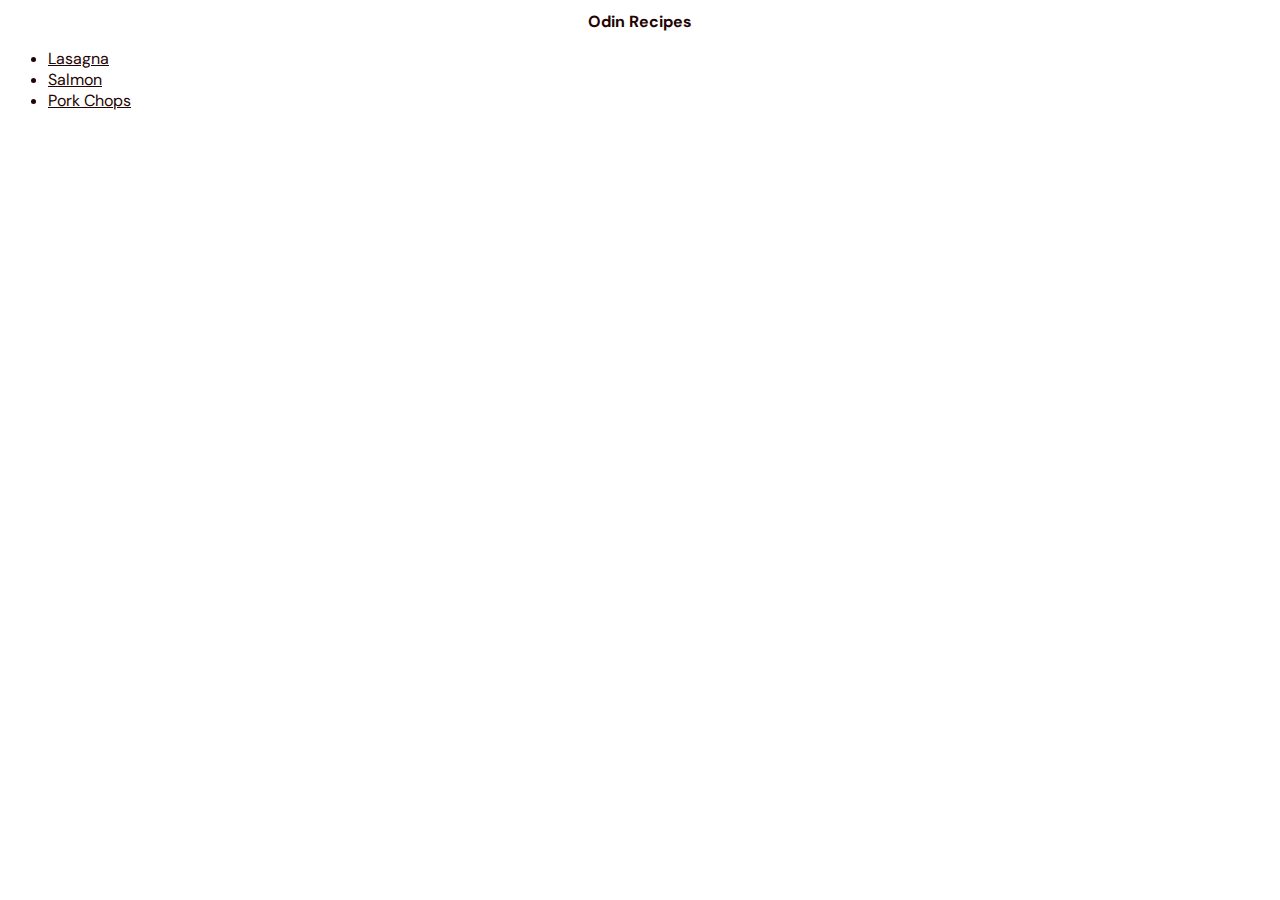
<file: index.html>
<!DOCTYPE html>
<html lang="en">
<head>
    <meta charset="utf-8">
    <title>Odin Recipes</title>
    <link rel="stylesheet" href="styles.css">
    <link rel="preconnect" href="https://fonts.googleapis.com">
<link rel="preconnect" href="https://fonts.gstatic.com" crossorigin>
<link href="https://fonts.googleapis.com/css2?family=DM+Sans:ital@0;1&display=swap" rel="stylesheet">
</head>

<body>

<h1>Odin Recipes</h1>
<ul>
<li><a href="recipes/lasagna.html">Lasagna</a></li>
<li><a href="recipes/salmon.html">Salmon</a></li>
<li><a href="recipes/pork-chops.html">Pork Chops</a></li>
</ul>
</body>
</html>
</file>
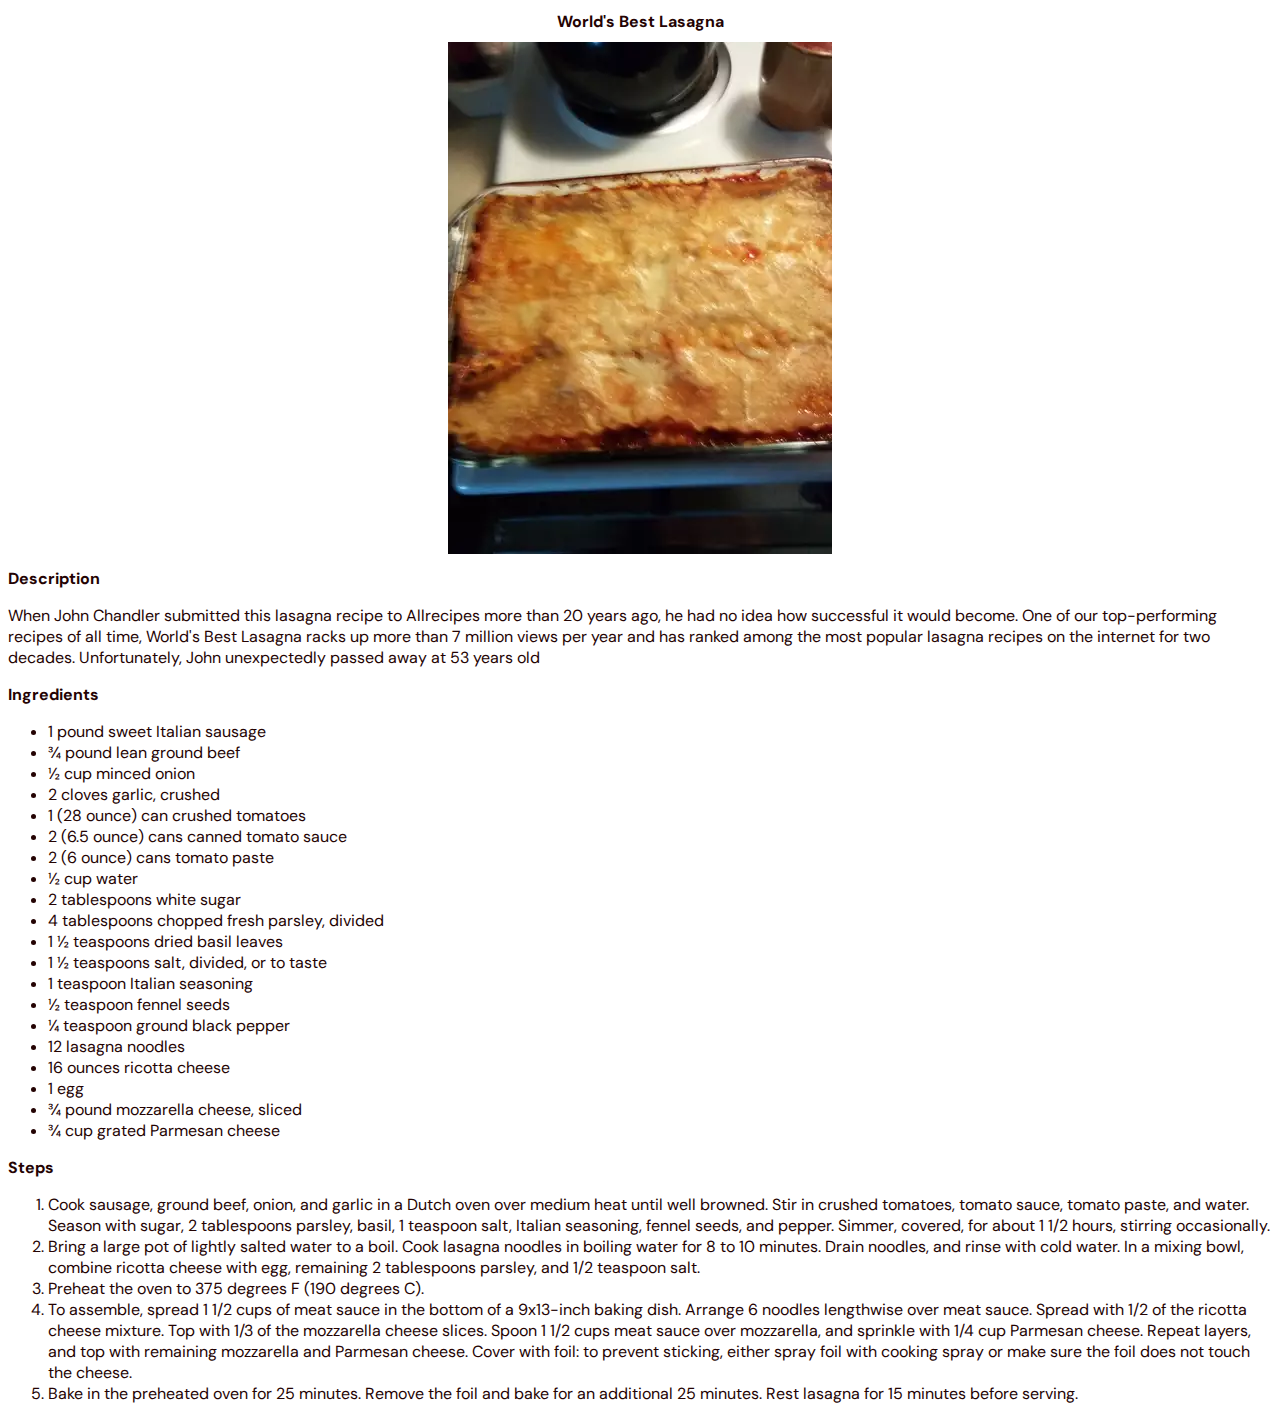
<file: recipes/lasagna.html>
<!DOCTYPE html>
<html lang="en">
<head>
    <meta charset="UTF-8">
    <meta http-equiv="X-UA-Compatible" content="IE=edge">
    <meta name="viewport" content="width=device-width, initial-scale=1.0">
    <title>Lasagna</title>
    <link rel="stylesheet" href="../styles.css">
    <link rel="preconnect" href="https://fonts.googleapis.com">
<link rel="preconnect" href="https://fonts.gstatic.com" crossorigin>
<link href="https://fonts.googleapis.com/css2?family=DM+Sans:ital@0;1&display=swap" rel="stylesheet">
</head>
<body>
    <h1>World's Best Lasagna</h1>
    <img src="../img/lasagna.webp" alt="Picture of lasagna in a dish" class="center">

    <h2>Description</h2>
    <p>When John Chandler submitted this lasagna recipe to Allrecipes more than 20 years ago, he had no idea how successful it would become. One of our top-performing recipes of all time, World's Best Lasagna racks up more than 7 million views per year and has ranked among the most popular lasagna recipes on the internet for two decades. Unfortunately, John unexpectedly passed away at 53 years old </p>

    <h3>Ingredients</h3>
    <ul>
        <li>1 pound sweet Italian sausage</li>
        <li>¾ pound lean ground beef</li>
        <li>½ cup minced onion</li>
        <li>2 cloves garlic, crushed</li>
        <li>1 (28 ounce) can crushed tomatoes</li>
        <li>2 (6.5 ounce) cans canned tomato sauce</li>
        <li>2 (6 ounce) cans tomato paste</li>
        <li>½ cup water</li>
        <li>2 tablespoons white sugar</li>
        <li>4 tablespoons chopped fresh parsley, divided</li>
        <li>1 ½ teaspoons dried basil leaves</li>
        <li>1 ½ teaspoons salt, divided, or to taste</li>
        <li>1 teaspoon Italian seasoning</li>
        <li>½ teaspoon fennel seeds</li>
        <li>¼ teaspoon ground black pepper</li>
        <li>12 lasagna noodles</li>
        <li>16 ounces ricotta cheese</li>
        <li>1 egg</li>
        <li>¾ pound mozzarella cheese, sliced</li>
        <li>¾ cup grated Parmesan cheese</li>

    </ul>

    <h3>Steps</h3>
    <ol>
        <li>Cook sausage, ground beef, onion, and garlic in a Dutch oven over medium heat until well browned. Stir in crushed tomatoes, tomato sauce, tomato paste, and water. Season with sugar, 2 tablespoons parsley, basil, 1 teaspoon salt, Italian seasoning, fennel seeds, and pepper. Simmer, covered, for about 1 1/2 hours, stirring occasionally.</li>
        <li>Bring a large pot of lightly salted water to a boil. Cook lasagna noodles in boiling water for 8 to 10 minutes. Drain noodles, and rinse with cold water. In a mixing bowl, combine ricotta cheese with egg, remaining 2 tablespoons parsley, and 1/2 teaspoon salt.</li>
        <li>Preheat the oven to 375 degrees F (190 degrees C).</li>
        <li>To assemble, spread 1 1/2 cups of meat sauce in the bottom of a 9x13-inch baking dish. Arrange 6 noodles lengthwise over meat sauce. Spread with 1/2 of the ricotta cheese mixture. Top with 1/3 of the mozzarella cheese slices. Spoon 1 1/2 cups meat sauce over mozzarella, and sprinkle with 1/4 cup Parmesan cheese. Repeat layers, and top with remaining mozzarella and Parmesan cheese. Cover with foil: to prevent sticking, either spray foil with cooking spray or make sure the foil does not touch the cheese.

        </li>
        <li>Bake in the preheated oven for 25 minutes. Remove the foil and bake for an additional 25 minutes. Rest lasagna for 15 minutes before serving.</li>
        
    </ol>
</body>
</html>
</file>
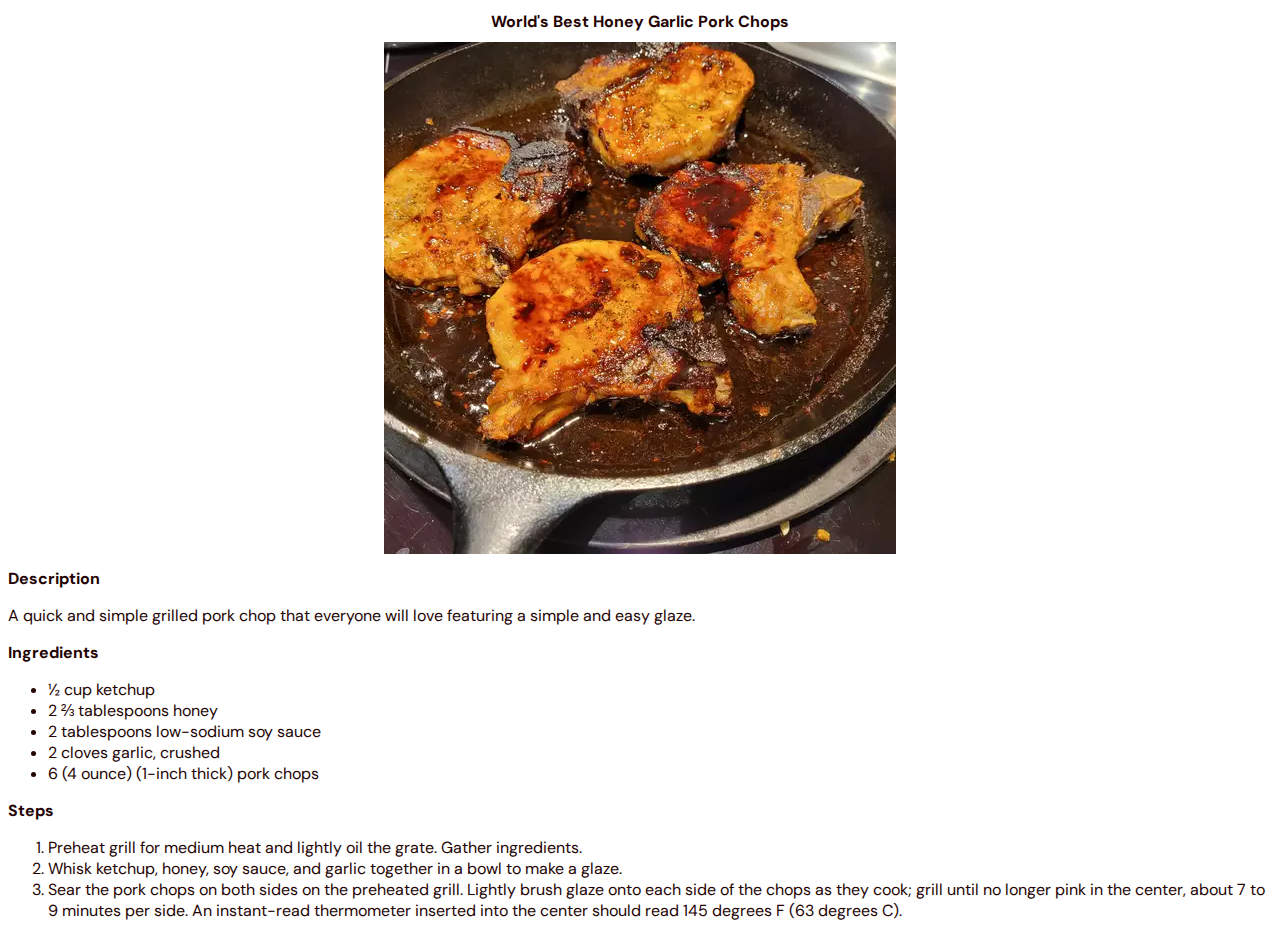
<file: recipes/pork-chops.html>
<!DOCTYPE html>
<html lang="en">
<head>
    <meta charset="UTF-8">
    <meta http-equiv="X-UA-Compatible" content="IE=edge">
    <meta name="viewport" content="width=device-width, initial-scale=1.0">
    <title>Pork Chops</title>
    <link rel="stylesheet" href="../styles.css">
    <link rel="preconnect" href="https://fonts.googleapis.com">
<link rel="preconnect" href="https://fonts.gstatic.com" crossorigin>
<link href="https://fonts.googleapis.com/css2?family=DM+Sans:ital@0;1&display=swap" rel="stylesheet">
</head>
<body>
    <h1>World's Best Honey Garlic Pork Chops</h1>
    <img src="../img/pork-chops.webp" alt="picture of pork chops" class="center">
    <h2>Description</h2>
    <p>A quick and simple grilled pork chop that everyone will love featuring a simple and easy glaze.</p>
    <h3>Ingredients</h3>
    <ul>
        <li>½ cup ketchup</li>
        <li>2 ⅔ tablespoons honey</li>
        <li>2 tablespoons low-sodium soy sauce</li>
        <li>2 cloves garlic, crushed</li>
        <li>6 (4 ounce) (1-inch thick) pork chops</li>
    </ul>

    <h3>Steps</h3>
    <ol>
        <li>Preheat grill for medium heat and lightly oil the grate. Gather ingredients.</li>
        <li>Whisk ketchup, honey, soy sauce, and garlic together in a bowl to make a glaze.</li>
        <li>Sear the pork chops on both sides on the preheated grill. Lightly brush glaze onto each side of the chops as they cook; grill until no longer pink in the center, about 7 to 9 minutes per side. An instant-read thermometer inserted into the center should read 145 degrees F (63 degrees C).</li>
        
    </ol>
</body>
</html>
</file>
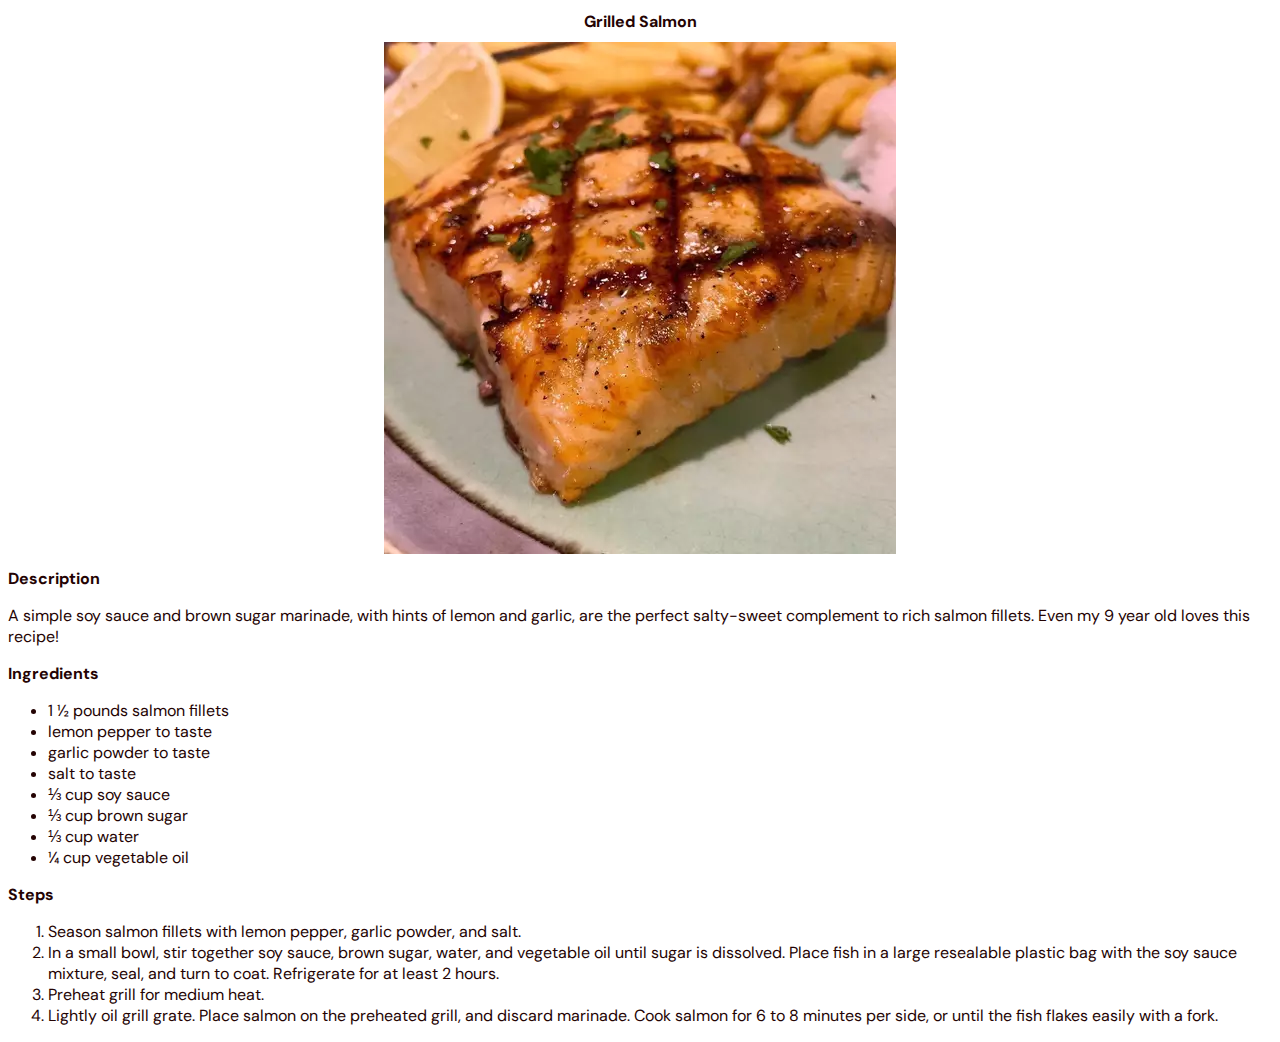
<file: recipes/salmon.html>
<!DOCTYPE html>
<html lang="en">
<head>
    <meta charset="UTF-8">
    <meta http-equiv="X-UA-Compatible" content="IE=edge">
    <meta name="viewport" content="width=device-width, initial-scale=1.0">
    <title>Grilled Salmon</title>
    <link rel="stylesheet" href="../styles.css">
    <link rel="preconnect" href="https://fonts.googleapis.com">
<link rel="preconnect" href="https://fonts.gstatic.com" crossorigin>
<link href="https://fonts.googleapis.com/css2?family=DM+Sans:ital@0;1&display=swap" rel="stylesheet">
</head>
<body>
    <h1>Grilled Salmon</h1>
    <img src="../img/salmon.webp" alt="grilled salmon on a plate" class="center">
    <h2>Description</h2>
    <p>A simple soy sauce and brown sugar marinade, 
        with hints of lemon and garlic, are the perfect 
        salty-sweet complement to rich salmon fillets. 
        Even my 9 year old loves this recipe!</p>

    <h3>Ingredients</h3>
        <ul>
            <li>1 ½ pounds salmon fillets</li>
            <li>lemon pepper to taste</li>
            <li>garlic powder to taste</li>
            <li>salt to taste</li>
            <li>⅓ cup soy sauce</li>
            <li>⅓ cup brown sugar</li>
            <li>⅓ cup water</li>
            <li>¼ cup vegetable oil</li>
        </ul>
        <h3>Steps</h3>
        <ol>
            <li>Season salmon fillets with lemon pepper, garlic powder, and salt.</li>
            <li>In a small bowl, stir together soy sauce, brown sugar, water, and vegetable oil until sugar is dissolved. Place fish in a large resealable plastic bag with the soy sauce mixture, seal, and turn to coat. Refrigerate for at least 2 hours.            </li>
            <li>Preheat grill for medium heat.</li>
            <li>Lightly oil grill grate. Place salmon on the preheated grill, and discard marinade. Cook salmon for 6 to 8 minutes per side, or until the fish flakes easily with a fork.

            </li>
        
        </ol>

</body>
</html>
</file>
<file: styles.css>
/* styles */

* {
     font-family: 'DM Sans', sans-serif;
     font-size: medium;
    color: rgb(36, 3, 3);
}
h1 {
    text-align: center;
}
.center {
    display: block;
    margin-left: auto;
    margin-right: auto;
    width: auto;
  }
</file>
